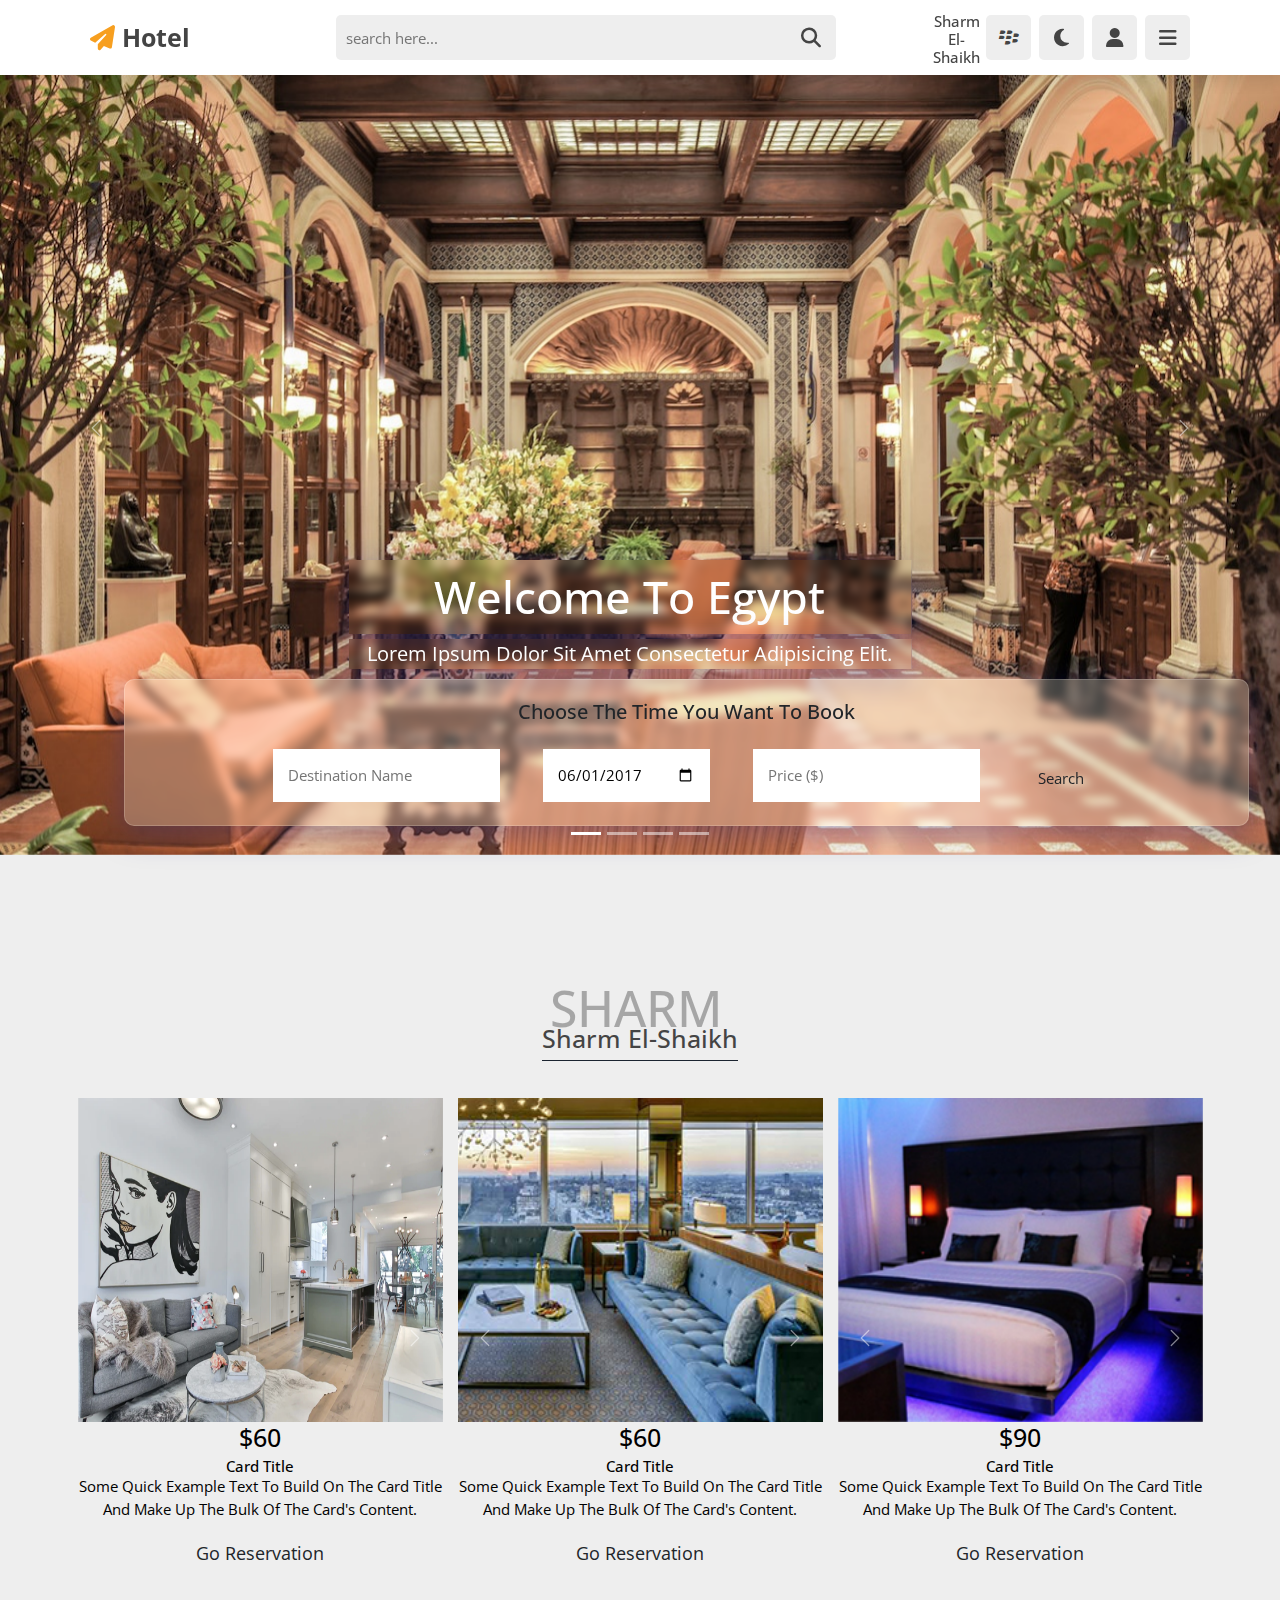
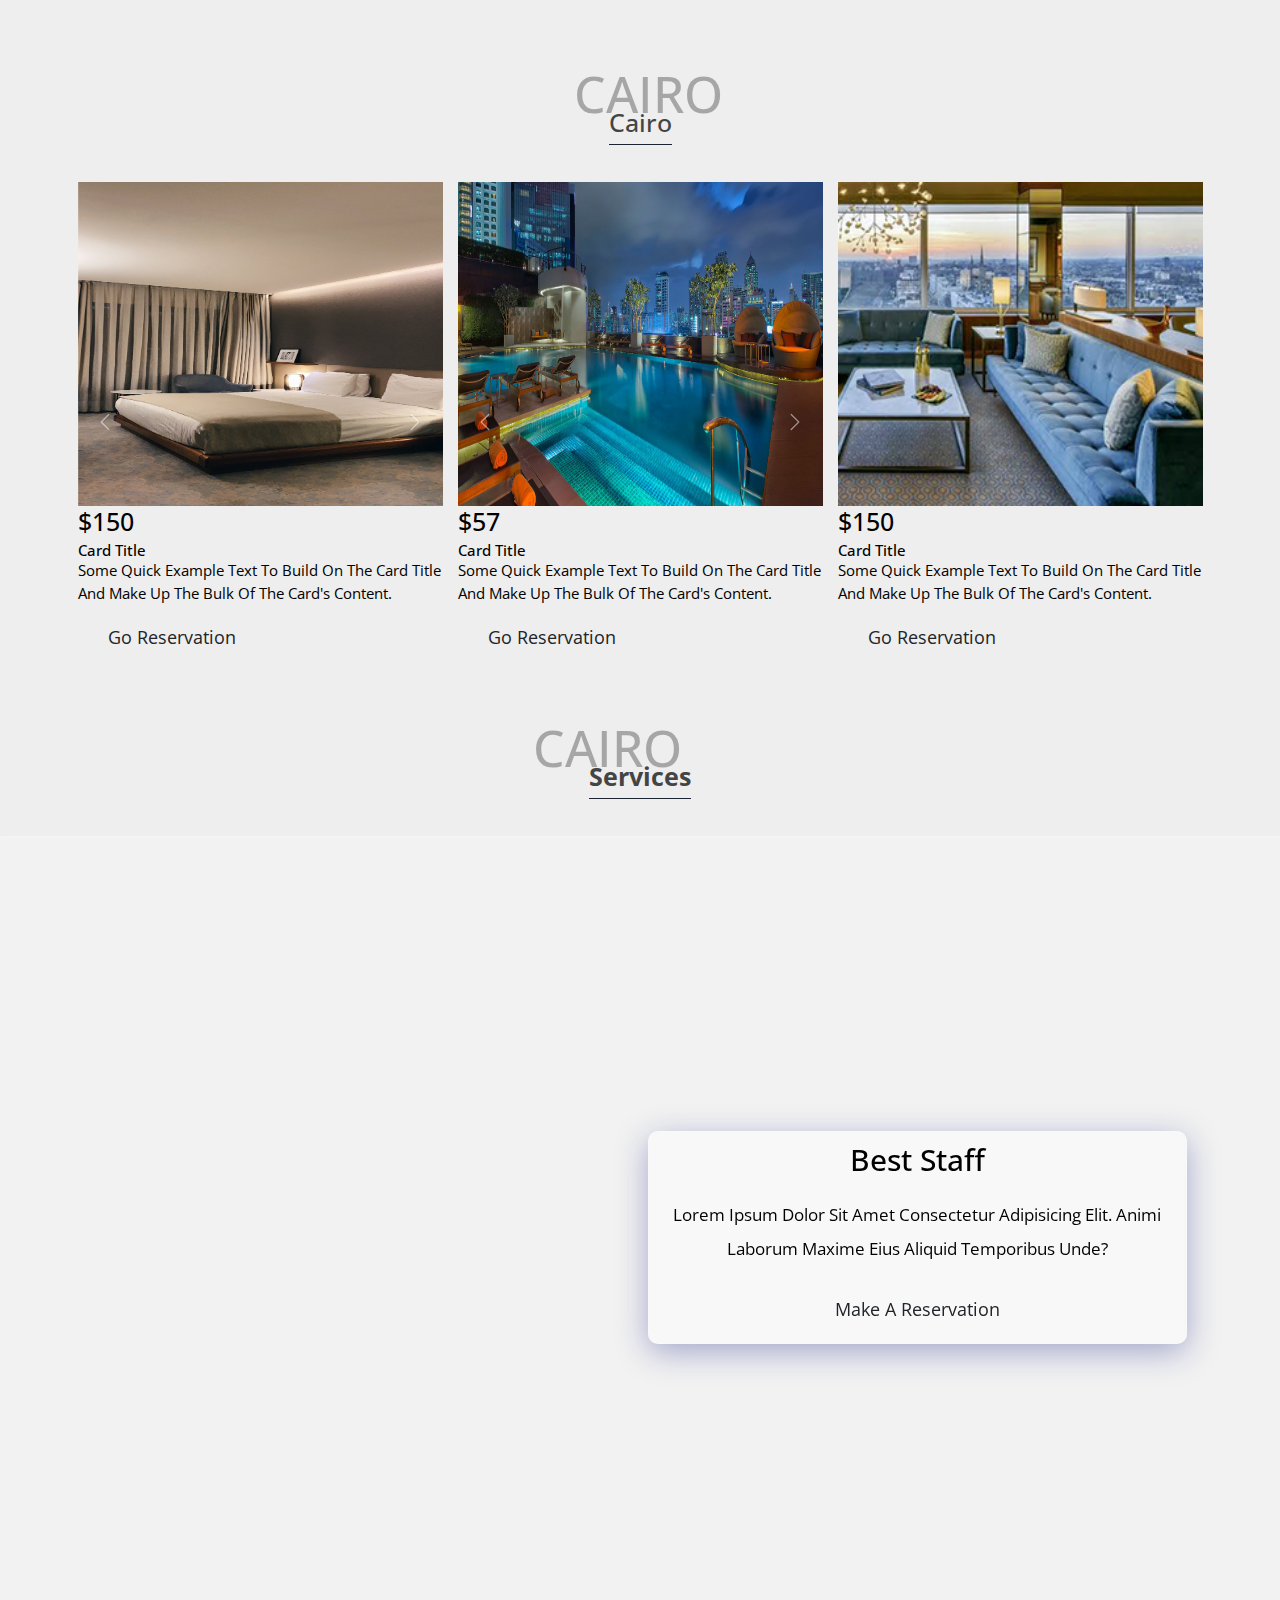
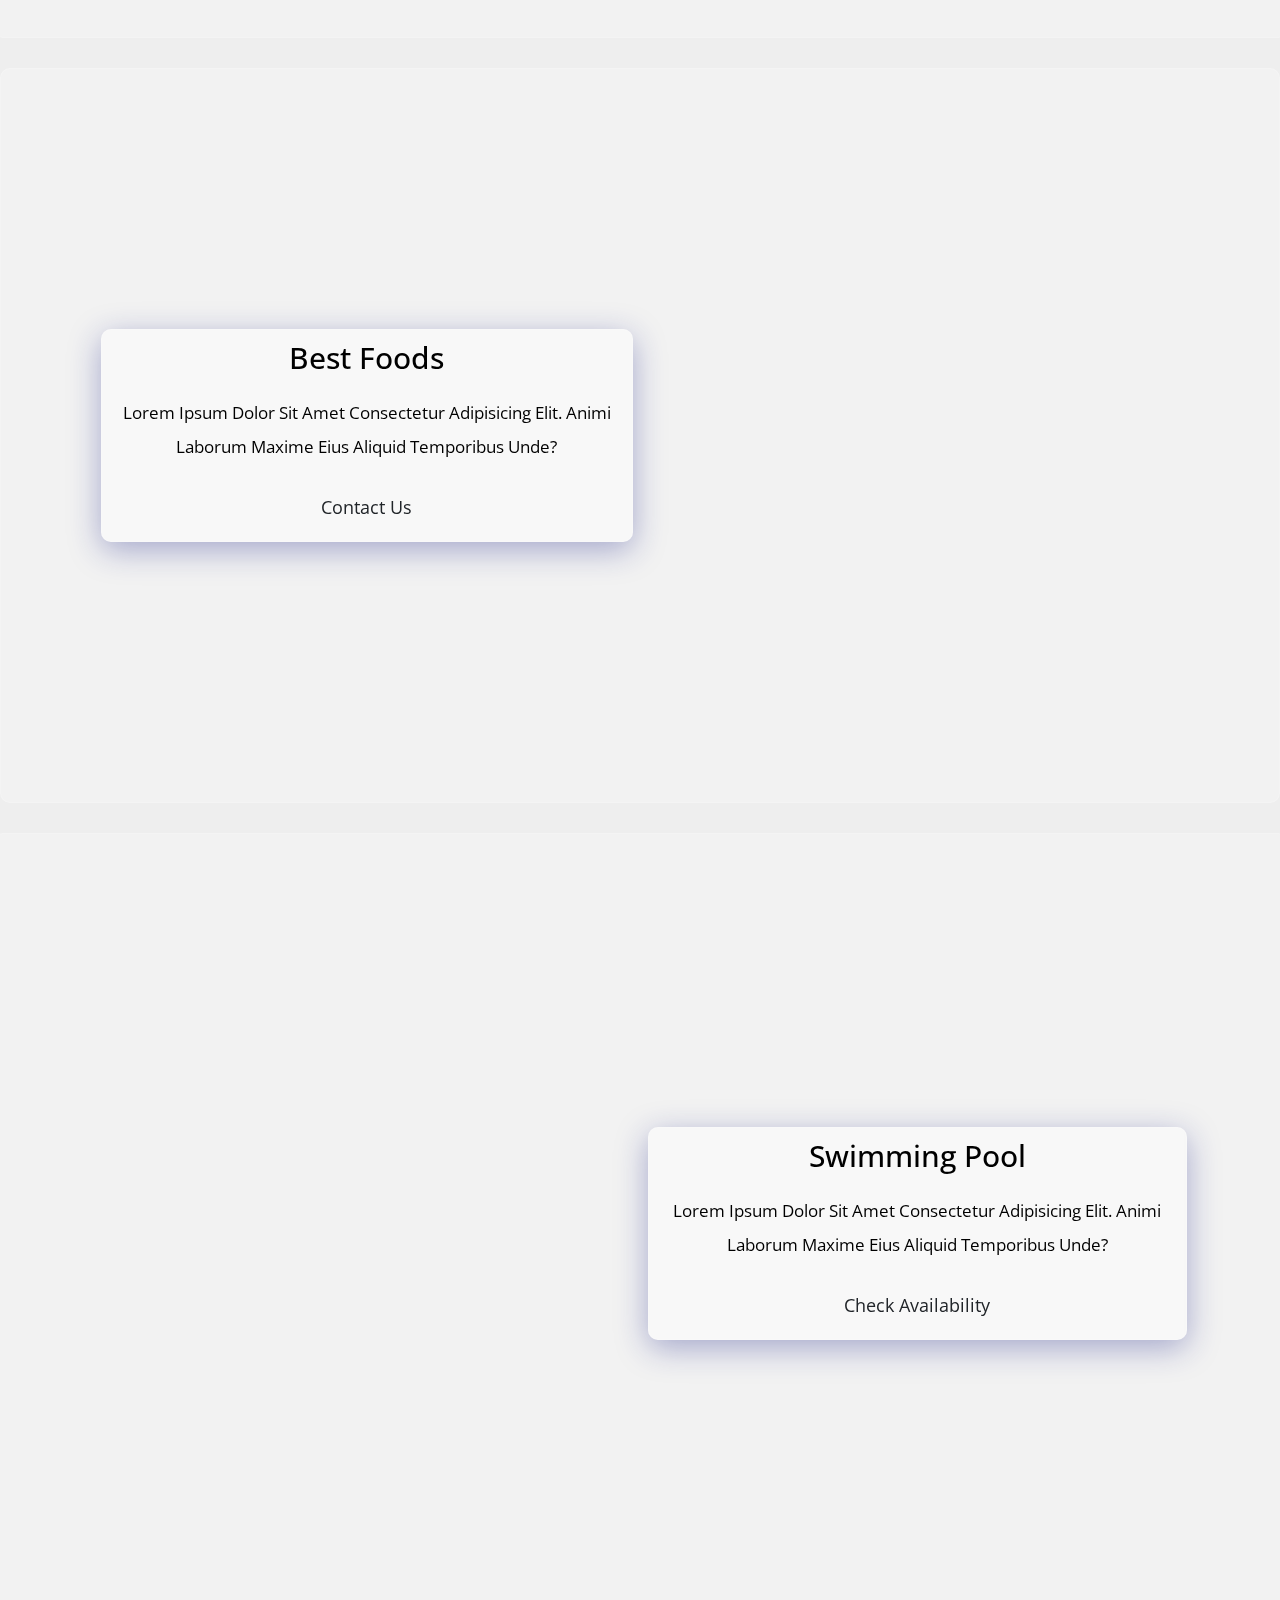
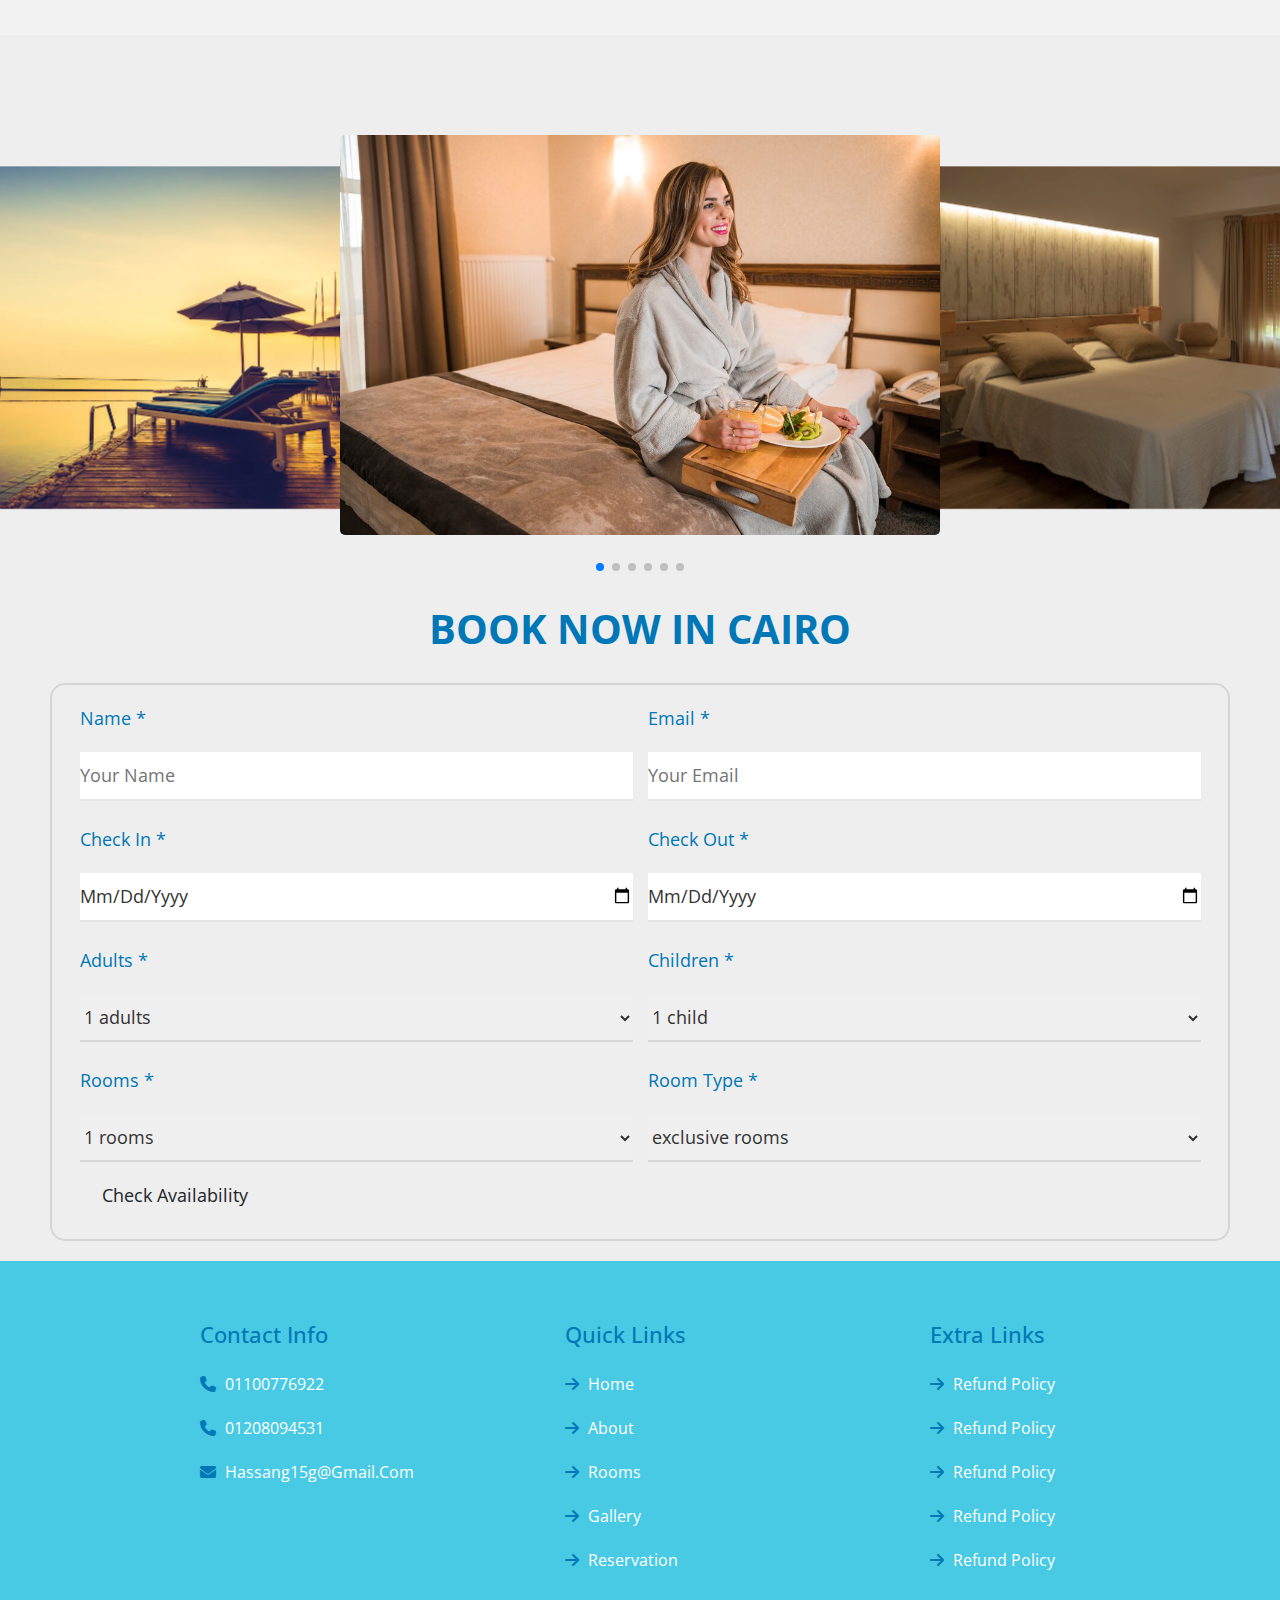
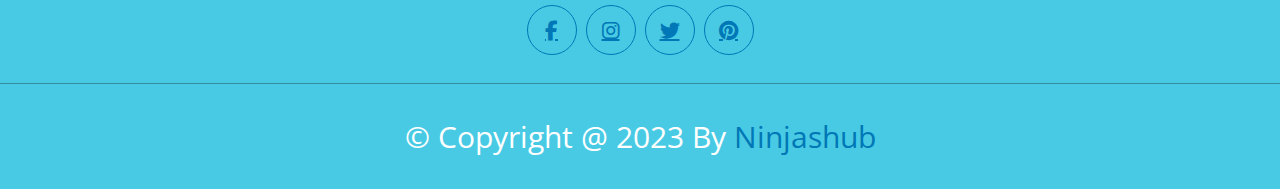
<file: index.html>
<!DOCTYPE html>
<html lang="en">
<head>
    <meta charset="UTF-8">
    <meta http-equiv="X-UA-Compatible" content="IE=edge">
    <meta name="viewport" content="width=device-width, initial-scale=1.0">
    <link rel="stylesheet" href="https://cdnjs.cloudflare.com/ajax/libs/font-awesome/6.3.0/css/all.min.css">
    <!-- Link Swiper's CSS -->
  <link rel="stylesheet" href="https://cdn.jsdelivr.net/npm/swiper@9/swiper-bundle.min.css" />
 
    <link rel="stylesheet" href="styel/bootstrap.min.css">
    <link rel="stylesheet" href="styel/animate.css">
    <link rel="stylesheet" href="styel/index.css">
   <title> Hotel Website</title> 
    
</head>
<body>
  <!-- nav -->
    <navbar class="header-nav">
        <a href="#" class="logo"> <i class="fas fa-paper-plane"></i> hotel</a>
        <form action="" class="search-form">
            <input type="search" name="" placeholder="search here..." id="searchBox">
            <label for="searchBox" class="fas fa-search"></label>
        </form>
        <div class="icons">
            <div class="fab fa-blackberry" id="Sharm"> <h4>Sharm El-Shaikh</h4> </div>
            <div class="fas fa-search" id="search-btn"></div>
            <div class="fas fa-moon" id="theme-btn"></div>
            <div class="fas fa-user" id="login-btn"></div>
            <div class="fas fa-bars" id="menu-btn"></div>

        </div>
        <nav class="navbar">
            <a href="#">home <i class="fa-solid fa-house-chimney"></i></a>
            <a href="#Sharm">Sharm <i class="fa-brands fa-medium"></i></a>
            <a href="#Cairo">Cairo <i class="fa-solid fa-cubes"></i></a>
            <a href="#services">services <i class="fa-brands fa-slack"></i> </a>
            <a href="#reservation">Query <i class="fa-solid fa-clipboard-question"></i> </a>
        </nav>
        <form action="" class="login-form">

            <div class="inputBox">
                <span>username</span>
                <input type="text" placeholder="enter your name"> 
            </div>

            <div class="inputBox">
                <span>password</span>
                <input type="password" placeholder="enter your password"> 
            </div>

            <div class="remember">
               <input type="checkbox" name="" id="login-remember">
               <label for="login-remember">remember me</label>
            </div>
            <input type="submit" class="btna" value="login">
        </form>

    </navbar>
    <!-- nav ends  -->

<section>
<!-- carousel -->
<div id="carouselExampleIndicators" class="carousel slide">
    <div class="carousel-indicators">
      <button type="button" data-bs-target="#carouselExampleIndicators" data-bs-slide-to="0" class="active" aria-current="true" aria-label="Slide 1"></button>
      <button type="button" data-bs-target="#carouselExampleIndicators" data-bs-slide-to="1" aria-label="Slide 2"></button>
      <button type="button" data-bs-target="#carouselExampleIndicators" data-bs-slide-to="2" aria-label="Slide 3"></button>
      <button type="button" data-bs-target="#carouselExampleIndicators" data-bs-slide-to="3" aria-label="Slide 4"></button>
    </div>
    <div class="carousel-inner">
      <div class="carousel-item active">
        <img src="images/home-img-3.jpg" class="d-block w-100" alt="...">
      </div>
      <div class="carousel-item">
        <img src="images/home-img-5.webp" class="d-block w-100" alt="...">
      </div>
      <div class="carousel-item">
        <img src="images/home-img-4.jpg" class="d-block w-100" alt="...">
      </div>
      <div class="carousel-item">
        <img src="images/home-img-2.jpg" class="d-block w-100" alt="...">
      </div>

    </div>
    <button class="carousel-control-prev" type="button" data-bs-target="#carouselExampleIndicators" data-bs-slide="prev">
      <span class="carousel-control-prev-icon" aria-hidden="true"></span>
      <span class="visually-hidden">Previous</span>
    </button>
    <button class="carousel-control-next" type="button" data-bs-target="#carouselExampleIndicators" data-bs-slide="next">
      <span class="carousel-control-next-icon" aria-hidden="true"></span>
      <span class="visually-hidden">Next</span>
    </button>
  </div>
<!-- end carousel -->
  
</section>

<header class="foem">
  <div class="container">
    <div class="header-title">
      <h1> Welcome to Egypt </h1>
      <p>Lorem ipsum dolor sit amet consectetur adipisicing elit. 
          
        </p>
    </div>
    <div class="header-form">
      <h2>Choose the time you want to book</h2>
      <form class="gon">
         <input type="text" placeholder="Destination name">
        <input type="date" value="2017-06-01" placeholder="Date">
        <input type="number"  placeholder="Price ($)">
        <input type="submit" class="btn btn-primary" value="Search">  
         
      </form>
    </div>
  </div>

</header>


<!-- cod- 1 -->
<!-- Sharmالصور الخصه ال  -->
<section class="caption pt-5" id="Sharm">
  <div class="service ">
    <h3>Sharm El-Shaikh</h3>
  </div>
<div class="container text-center">
  <div class="row">
   
<div class="col-md-4">
   <div id="carouselExample" class="carousel slide">
      <div class="carousel-inner">
        <div class="carousel-item active">
          <img src="images/house-1.png" class="d-block w-100  " style="max-height: 36vh;" alt="...">
        </div>
        <div class="carousel-item">
          <img src="images/house-2.png" class="d-block w-100  " style="max-height: 36vh;" alt="...">
          
        </div>
        <div class="carousel-item">
          <img src="images/house-3.png" class="d-block w-100  " style="max-height: 36vh;" alt="...">
        </div>
      </div>
      <button class="carousel-control-prev" type="button" data-bs-target="#carouselExample" data-bs-slide="prev">
        <span class="carousel-control-prev-icon" aria-hidden="true"></span>
        <span class="visually-hidden">Previous</span>
      </button>
      <button class="carousel-control-next" type="button" data-bs-target="#carouselExample" data-bs-slide="next">
        <span class="carousel-control-next-icon" aria-hidden="true"></span>
        <span class="visually-hidden">Next</span>
      </button>
      <div class="card-body">
        <h3>$60</h3>
        <h5 class="card-title">Card title</h5>
        <p class="card-text">Some quick example text to build on the card title and make up the bulk of the card's content.</p>
        <a href="long sharm.php" class="btn btn-primary">Go reservation</a>
      </div>
    </div>

</div>

    <div class="col-md-4">
      <div id="carouselExampleAutoplaying" class="carousel slide" data-bs-ride="carousel">
        <div class="carousel-inner">
          <div class="carousel-item active">
            <img src="images/img/gallery1.jpg" class="d-block w-100  " style="max-height: 36vh;" alt="...">
          </div>
          <div class="carousel-item">
            <img src="images/img/gallery2.jpg" class="d-block w-100 " style="max-height: 36vh;" alt="...">
          </div>
          <div class="carousel-item">
            <img src="images/img/gallery3.jpg" class="d-block w-100 " style="max-height: 36vh;" alt="...">
          </div>
        </div>
        <button class="carousel-control-prev" type="button" data-bs-target="#carouselExampleAutoplaying" data-bs-slide="prev">
          <span class="carousel-control-prev-icon" aria-hidden="true"></span>
          <span class="visually-hidden">Previous</span>
        </button>
        <button class="carousel-control-next" type="button" data-bs-target="#carouselExampleAutoplaying" data-bs-slide="next">
          <span class="carousel-control-next-icon" aria-hidden="true"></span>
          <span class="visually-hidden">Next</span>
        </button>
        <div class="card-body">
          <h3>$60</h3>
          <h5 class="card-title">Card title</h5>
          <p class="card-text">Some quick example text to build on the card title and make up the bulk of the card's content.</p>
          <a href="long sharm.php" class="btn btn-primary">Go reservation</a>
        </div>
      </div>
    </div>
 
    <div class="col-md-4">
      <div id="carouselExampleInterval" class="carousel slide" data-bs-ride="carousel">
        <div class="carousel-inner">
          <div class="carousel-item active" data-bs-interval="10000">
            <img src="images/img/gallery5.jpg" class="d-block w-100" style="max-height: 36vh;" alt="...">
          </div>
          <div class="carousel-item" data-bs-interval="2000">
            <img src="images/img/gallery6.jpg" class="d-block w-100" style="max-height: 36vh;" alt="...">
          </div>
          <div class="carousel-item">
            <img src="images/img/gallery7.jpg" class="d-block w-100" style="max-height: 36vh;" alt="...">
          </div>
        </div>
        <button class="carousel-control-prev" type="button" data-bs-target="#carouselExampleInterval" data-bs-slide="prev">
          <span class="carousel-control-prev-icon" aria-hidden="true"></span>
          <span class="visually-hidden">Previous</span>
        </button>
        <button class="carousel-control-next" type="button" data-bs-target="#carouselExampleInterval" data-bs-slide="next">
          <span class="carousel-control-next-icon" aria-hidden="true"></span>
          <span class="visually-hidden">Next</span>
        </button>
        <div class="card-body">
          <h3>$90</h3>
          <h5 class="card-title">Card title</h5>
          <p class="card-text">Some quick example text to build on the card title and make up the bulk of the card's content.</p>
          <a href="long sharm.php" class="btn btn-primary">Go reservation</a>
        </div>
      </div>
    </div>
   
    
    </div>
  </div>
</section>

<!-- cod- 1 ends -->

<!-- cod- 2 -->
<!-- Cairoالصور الخصه  -->
<section class="caption pt-5" id="Cairo">
  <div class="Cairo ">
    <h3>Cairo</h3>
  </div>
  <div class="container">
    <div class="row">

      <div class="col-md-4">
        <div id="carouselExample" class="carousel slide ">
          <div class="carousel-inner">
            <div class="carousel-item active">
              <img src="images/linus-mimietz-p3UWyaujtQo-unsplash.jpg" class="d-block w-100" style="max-height: 36vh;" alt="...">
            </div>
            <div class="carousel-item">
              <img src="images/markus-spiske-g5ZIXjzRGds-unsplash.jpg" class="d-block w-100" style="max-height: 36vh;" alt="...">
            </div>
            <div class="carousel-item">
              <img src="images/vojtech-bruzek-Yrxr3bsPdS0-unsplash.jpg" class="d-block w-100" style="max-height: 36vh;" alt="...">
            </div>
          </div>
          <button class="carousel-control-prev" type="button" data-bs-target="#carouselExample" data-bs-slide="prev">
            <span class="carousel-control-prev-icon" aria-hidden="true"></span>
            <span class="visually-hidden">Previous</span>
          </button>
          <button class="carousel-control-next" type="button" data-bs-target="#carouselExample" data-bs-slide="next">
            <span class="carousel-control-next-icon" aria-hidden="true"></span>
            <span class="visually-hidden">Next</span>
          </button>
          <div class="card-body">
            <h3>$150</h3>
            <h5 class="card-title">Card title</h5>
            <p class="card-text">Some quick example text to build on the card title and make up the bulk of the card's content.</p>
            <a href="#" class="btn btn-primary">Go reservation</a>
          </div>
        </div>
      </div>

      <div class="col-md-4">
        <div id="carouselExampleFade" class="carousel slide carousel-fade">
          <div class="carousel-inner">
            <div class="carousel-item active">
              <img src="images/img/banner2.jpg" class="d-block w-100"  style="max-height: 36vh;" alt="...">
            </div>
            <div class="carousel-item">
              <img src="images/img/banner1.jpg" class="d-block w-100"  style="max-height: 36vh;" alt="...">
            </div>
            <div class="carousel-item">
              <img src="images/img/banner3.jpg" class="d-block w-100"  style="max-height: 36vh;" alt="...">
            </div>
          </div>
          <button class="carousel-control-prev" type="button" data-bs-target="#carouselExampleFade" data-bs-slide="prev">
            <span class="carousel-control-prev-icon" aria-hidden="true"></span>
            <span class="visually-hidden">Previous</span>
          </button>
          <button class="carousel-control-next" type="button" data-bs-target="#carouselExampleFade" data-bs-slide="next">
            <span class="carousel-control-next-icon" aria-hidden="true"></span>
            <span class="visually-hidden">Next</span>
          </button>
          <div class="card-body">
            <h3>$57</h3>
            <h5 class="card-title">Card title</h5>
            <p class="card-text">Some quick example text to build on the card title and make up the bulk of the card's content.</p>
            
            <a href="#" class="btn btn-primary">Go reservation</a>
          </div>
        </div>
      </div>

      <div class="col-md-4">
        <div id="carouselExampleSlidesOnly" class="carousel slide" data-bs-ride="carousel">
          <div class="carousel-inner">
            <div class="carousel-item active">
              <img src="images/img/gallery1.jpg" class="d-block w-100" style="max-height: 36vh;" alt="...">
            </div>
            <div class="carousel-item">
              <img src="images/img/gallery2.jpg" class="d-block w-100" style="max-height: 36vh;" alt="...">
            </div>
            <div class="carousel-item">
              <img src="images/img/gallery3.jpg" class="d-block w-100" style="max-height: 36vh;" alt="...">
            </div>
          </div>
          <div class="card-body">
            <h3>$150</h3>
            <h5 class="card-title">Card title</h5>
            <p class="card-text">Some quick example text to build on the card title and make up the bulk of the card's content.</p>
            <a href="#" class="btn btn-primary">Go reservation</a>
          </div>
        </div>
      </div>


    </div>
  </div>
</section>
<!-- cod- 2 ends-->


<!-- about section starts  -->
<!-- كود الخدمات -->
<section class="about" id="about">
  <div class="Cairo ">
    <h3> <b>services</b></h3>
  </div>
  <div class="row" id="services" >
     <div class="image wow slideInLeft "  data-wow-offset="350" >
        <img src="images/about-img-1.jpg" alt="">
     </div>
     <div class="content">
        <h3>best staff</h3>
        <p>Lorem ipsum dolor sit amet consectetur adipisicing elit. Animi laborum maxime eius aliquid temporibus unde?</p>
        <a href="#reservation" class="btn">make a reservation</a>
     </div>
  </div>

  <div class="row revers">
     <div class="image wow slideInRight" data-wow-offset="350" >
        <img src="images/about-img-2.jpg" alt="">
     </div>
     <div class="content">
        <h3>best foods</h3>
        <p>Lorem ipsum dolor sit amet consectetur adipisicing elit. Animi laborum maxime eius aliquid temporibus unde?</p>
        <a href="#contact" class="btn">contact us</a>
     </div>
  </div>

  <div class="row">
     <div class="image wow slideInLeft " data-wow-offset="350" >
        <img src="images/about-img-3.jpg" alt="">
     </div>
     <div class="content">
        <h3>swimming pool</h3>
        <p>Lorem ipsum dolor sit amet consectetur adipisicing elit. Animi laborum maxime eius aliquid temporibus unde?</p>
        <a href="#availability" class="btn">check availability</a>
     </div>
  </div>

</section>
<!-- about section ends -->


<!-- gallery section starts  -->
<section class="gallery" id="gallery">

  <div class="swiper gallery-slider">
     <div class="swiper-wrapper">
        <img src="images/gallery-img-1.jpg" class="swiper-slide" alt="">
        <img src="images/gallery-img-2.webp" class="swiper-slide" alt="">
        <img src="images/boat.jpg" class="swiper-slide" alt="">
        <img src="images/gallery-img-4.webp" class="swiper-slide" alt="">
        <img src="images/gallery-img-5.webp" class="swiper-slide" alt="">
        <img src="images/gallery-img-6.webp" class="swiper-slide" alt="">
     </div>
     <div class="swiper-pagination"></div>
  </div>

</section>
<!-- gallery section starts ends -->



<!-- الحجز -->
 <!-- reservation -->

 <section  class="reservation" id="reservation">

  <h1 class="heading">Book now in Cairo</h1>

  <form action="">

     <div class="container">

        <div class="box">
           <p>name <span>*</span></p>
           <input type="text" class="input" placeholder="Your Name">
        </div>

        <div class="box">
           <p>email <span>*</span></p>
           <input type="text" class="input" placeholder="Your Email">
        </div>

        <div class="box">
           <p>check in <span>*</span></p>
           <input type="date" class="input">
        </div>

        <div class="box">
           <p>check out <span>*</span></p>
           <input type="date" class="input">
        </div>

        <div class="box">
           <p>adults <span>*</span></p>
           <select name="adults" class="input">
              <option value="1">1 adults</option>
              <option value="2">2 adults</option>
              <option value="3">3 adults</option>
              <option value="4">4 adults</option>
              <option value="5">5 adults</option>
              <option value="6">6 adults</option>
           </select>
        </div>

        <div class="box">
           <p>children <span>*</span></p>
           <select name="child" class="input">
              <option value="1">1 child</option>
              <option value="2">2 child</option>
              <option value="3">3 child</option>
              <option value="4">4 child</option>
              <option value="5">5 child</option>
              <option value="6">6 child</option>
           </select>
        </div>

        <div class="box">
           <p>rooms <span>*</span></p>
           <select name="rooms" class="input">
              <option value="1">1 rooms</option>
              <option value="2">2 rooms</option>
              <option value="3">3 rooms</option>
              <option value="4">4 rooms</option>
              <option value="5">5 rooms</option>
              <option value="6">6 rooms</option>
           </select>
        </div>

        <div class="box">
           <p>room type <span>*</span></p>
           <select name="type" class="input">
              <option value="1">exclusive rooms</option>
              <option value="2">family rooms</option>
              <option value="3">daily rooms</option>
              <option value="4">panoramic rooms</option>
           </select>
        </div>

     </div>

     <input type="submit" value="check availability" class="btn">

  </form>

</section>

<!-- end -->
<!-- /الحجز -->


  <!-- footer -->

  <section class="footer">

    <div class="box-container">

       <div class="box">
          <h3>contact info</h3>
          <a href="#"> <i class="fas fa-phone"></i> 01100776922 </a>
          <a href="#"> <i class="fas fa-phone"></i> 01208094531</a>
          <a href="#"> <i class="fas fa-envelope"></i> Hassang15g@gmail.com</a>
          
       </div>

       <div class="box">
          <h3>quick links</h3>
          <a href="#"> <i class="fas fa-arrow-right"></i> home</a>
          <a href="#"> <i class="fas fa-arrow-right"></i> about</a>
          <a href="#"> <i class="fas fa-arrow-right"></i> rooms</a>
          <a href="#"> <i class="fas fa-arrow-right"></i> gallery</a>
          <a href="#"> <i class="fas fa-arrow-right"></i> reservation</a>
       </div>

       <div class="box">
          <h3>extra links</h3>
          <a href="#"> <i class="fas fa-arrow-right"></i> refund policy</a>
          <a href="#"> <i class="fas fa-arrow-right"></i> refund policy</a>
          <a href="#"> <i class="fas fa-arrow-right"></i> refund policy</a>
          <a href="#"> <i class="fas fa-arrow-right"></i> refund policy</a>
          <a href="#"> <i class="fas fa-arrow-right"></i> refund policy</a>
       </div>

    </div>

    <div class="share">
       <a href="#" class="fab fa-facebook-f"></a>
       <a href="#" class="fab fa-instagram"></a>
       <a href="#" class="fab fa-twitter"></a>
       <a href="#" class="fab fa-pinterest"></a>
    </div>

    <div class="credit">&copy; copyright @ 2023 by <span>ninjashub</span></div>

 </section>

 <!-- end -->


      <!-- Swiper JS -->
      <script src="https://cdn.jsdelivr.net/npm/swiper@9/swiper-bundle.min.js"></script>

      <script src="js/bootstrap.bundle.min.js"></script>
      <script src="js/mon.js"></script>
      <script src="js/wow.min.js"></script>
      <script>
        new WOW().init();
      </script>
</body>
</html>
</file>
<file: styel/index.css>
@import url('https://fonts.googleapis.com/css2?family=Open+Sans:ital,wght@0,400;0,600;0,800;1,600&display=swap');
:root{
    --orange :#F79F1F;
    --text-color-1:#444;
    --text-color-2:#666;
    --text-color-3:#000;
    --ba-color-1:#fff;
    --ba-color-2:#eee;
    --ba-color-5:#1b2430;
    --box-shadow:0 .5rem 1.5rem rgba(0,0,0,.1);
    --bax-shadow1: rgba(0, 0, 0, 0.3);


    --primary:#0077b6;
    --secondary:#48cae4;
    --black:#333;
    --white:#fff;
}

*{
    font-family: 'Open Sans', sans-serif;
    margin: 0; padding: 0;
    box-sizing: border-box;
    outline: none ; border: none;
    text-decoration: none;
    text-transform: capitalize;
    transition: all .2s linear;
}
html{
    font-size: 62.5%;
    overflow-x: hidden;
    scroll-padding-top: 7rem;
    scroll-behavior: smooth;
}
html::-webkit-scrollbar{
    width: .8rem;
    
}
html::-webkit-scrollbar-track{
    background: transparent;
}
html::-webkit-scrollbar-thumb{
    background: var(--orange);
}
body{
    background: var(--ba-color-2);
}
body.active{
    --text-color-1:#fff;
    --text-color-2:#eee;
    --text-color-3:#fff;
    --ba-color-1:#333;
    --ba-color-2:#222;
    --ba-color-5:#e6eaef;
    --box-shadow:0 .5rem 1.5rem rgba(0,0,0,.4);
    --bax-shadow1: rgba(0, 0, 0, 0.7);

}


.btna{
    margin-top: 1rem;
    display: inline-block;
    padding: .8rem 3rem;
    font-size: 1.7rem;
    color: #fff;
    background: var(--orange);
    border-radius: .5rem;
    cursor: pointer;
}
.btna:hover{
    letter-spacing: .2rem;

}

.header-nav{
    position: fixed;
    top: 0; left: 0; right: 0;
    background: var(--ba-color-1);
    box-shadow: var(--box-shadow);
    padding: 1.5rem 7%;
    z-index: 10000;
    display: flex;
    align-items: center;
    justify-content: space-between;
    
}
.header-nav .logo{
    font-weight: bolder;
    font-size: 2.5rem;
    color: var(--text-color-1);
    text-decoration: none;
}
.header-nav .logo i{
    color: var(--orange);
}
.header-nav .search-form{
    background: var(--ba-color-2);
    border-radius: .5rem;
    display: flex;
    align-items: center;
    height: 4.5rem;
    width: 50rem;
}
.header-nav .search-form input{
    height: 100%;
    width: 100%;
    background: none;
    text-transform: none;
    font-size: 1.5rem;
    color: var(--text-color-1);
    padding: 1rem;
}
.header-nav .search-form label{
    font-size: 2rem;
    margin-right: 1.5rem;
    color: var(--text-color-1);
    cursor: pointer;

}
.header-nav .search-form label:hover{
    color: var(--orange);
}
.header-nav .icons div{
    height: 4.5rem;
    width: 4.5rem;
    line-height: 4.5rem;
    font-size: 2rem;
    border-radius: .5rem;
    margin-left: .5rem;
    background: var(--ba-color-2);
    color: var(--text-color-1);
    cursor: pointer;
    text-align: center;
}
.icons #Sharm{
    position: relative;
}
.icons #Sharm h4{
    top: -3px;
    right: 51px;
    position: absolute;
}
.header-nav .icons div:hover{
    color: #fff;
    background: var(--orange);
}

#search-btn{
    display: none;
}
.header-nav .navbar{
    position: absolute;
    top: 115%; right: 7%;
    background:var(--ba-color-1) ;
    border-radius: .5rem;
    box-shadow: var(--box-shadow);
    width: 13rem;
    transform: scale(0);
    transition-origin:top right;
}
.header-nav .navbar.active{
    transform: scale(1);
}

.header-nav .navbar a{
    display: block;
    margin: 1rem;
    padding: 1rem;
    font-size: 1.5rem;
    color: var(--text-color-1);
    border-radius: .5rem;
    text-decoration: none;
}
.header-nav .navbar a:hover{
    color: var(--orange);
    background: var(--ba-color-2);
    border-radius: 1.5rem;
    padding-left: 2rem;
}

.header-nav .login-form{
    position: absolute;
    top: 115%; right: 7%;
    background:var(--ba-color-1) ;
    border-radius: .5rem;
    box-shadow: var(--box-shadow);
    width: 35rem;
    padding: 2rem;
    transform: scale(0);
    transition-origin:top right;
}
.header-nav .login-form.active{
    transform: scale(1);
}


.header-nav .login-form .inputBox{
    margin-bottom: 1rem;
    
}
.header-nav .login-form .inputBox span{
    font-size: 1.7rem;
    color: var(--text-color-2);

}
.header-nav .login-form .inputBox input{
    font-size: 1.5rem;
    color: var(--text-color-2);
    border-radius: .5rem;
    padding: 1rem;
    background: var(--ba-color-2);
    width: 100%;
    text-transform: none;
    nav-down: .5rem 0;
}
.header-nav .login-form .remember{
    display: flex;
    align-items: center;
    gap: 0.5em;
    padding: .5rem 0;

}
.header-nav .login-form .remember label{
    color: var(--text-color-2);
    font-size: 1.5rem;
    cursor: pointer;
}
.header-nav .login-form .btna{
    width: 100%;
}

.carousel-item img {
    width: 100% !important;
    height: 95vh;
    position: relative;
}




/* header-form */
.foem{
    padding-top: 1rem;
    position: absolute;
    top: 55rem;
    left: 11rem;
    width: 90%;
    height: 27rem;
    border-radius: 20px;
    text-align: center;
   
}

.header-title{
    font-size: 1.5rem;
    text-align: center;

}
.header-title h1{
    font-size: 4.5rem;
    padding: 10px;
    color:#fff;
    box-shadow: 0 8px 32px 0 rgba( 31, 38, 135, 0.37 );
    backdrop-filter: blur( 4px );
    width: 50%;
    margin-left: 20%;

    
}
.header-title p{
    font-size: 2rem;
    color:#fff;
    box-shadow: 0 8px 32px 0 rgba( 31, 38, 135, 0.37 );
    backdrop-filter: blur( 4px );
    width: 50%;
    margin-left: 20%;

}
.header-form{
    text-align: center;
    padding-top: 2rem;
    background: rgba( 255, 255, 255, 0.25 );
    box-shadow: 0 8px 32px 0 rgba( 31, 38, 135, 0.37 );
    backdrop-filter: blur( 4px );
    border-radius: 10px;
    border: 1px solid rgba( 255, 255, 255, 0.18 );
}
.gon input{
    margin: 2rem;
    padding: 1.5rem;
    font-size: 1.5rem;
}

/* cod- 1 */
.service{
    margin-top: 10%;
    padding: 40px 0;
    display: flex;
    justify-content: center;
    padding-top: 10px;
}
.service h3{
    position: relative;
    font-size: 2.5rem;
    color: var(--text-color-1);
  
}

.service h3::after{
    content: '';
    position: absolute;
    right: 0;
    bottom: -8px;
    background-color: var(--ba-color-5);
    width: 100%;
    height: 1px;

}
.service h3::before{
    content: 'Sharm ';
    text-transform: uppercase;
    position: absolute;
    right: 50%;
    bottom: 75%;
    width: 100%;
    height: 100%;
    color: var(--bax-shadow1);
    font-size: 50px;
    transform: translate(54%,-76%);
}
.card-body h3{
    font-size: 2.5rem;
    color: var(--text-color-3);
}
.card-body h5,p{
    font-size: 1.5rem;
    color: var(--text-color-3);
}
/* / cod- 1 */
/* cod- 2 */

.Cairo{
    padding: 40px 0;
    display: flex;
    justify-content: center;
    padding-top: 10rem;
}
.Cairo h3{
    position: relative;
    font-size: 2.5rem;
    color: var(--text-color-1);
}

.Cairo h3::after{
    content: '';
    position: absolute;
    right: 0;
    bottom: -8px;
    background-color: var(--ba-color-5);
    width: 100%;
    height: 1px;

}
.Cairo h3::before{
    content: 'Cairo ';
    text-transform: uppercase;
    position: absolute;
    right: 50%;
    bottom: 75%;
    width: 100%;
    height: 100%;
    color: var(--bax-shadow1);
    font-size: 50px;
    transform: translate(-5%,-71%);
}

/* /cod- 2 */

.about .row{
    display: flex;
    flex-wrap: wrap;
    gap: 1.5rem;
    padding: 10rem;;
    text-align: center;
    align-items: center;
    background: rgba( 255, 255, 255, 0.25 );
    backdrop-filter: blur( 4px );
    border-radius: 10px;
    border: 1px solid rgba( 255, 255, 255, 0.18 );
}
 
.about .row .image{
    flex: 1 1 40rem;
}
 
.about .row .image img{
    width: 40rem;
    border-radius: .5rem;
 }

 .about .row .content{
    flex:1 1 40rem;
    padding: 10px;
    background: rgba( 255, 255, 255, 0.25 );
    box-shadow: 0 8px 32px 0 rgba( 31, 38, 135, 0.37 );
    backdrop-filter: blur( 4px );
    border-radius: 10px;
    border: 1px solid rgba( 255, 255, 255, 0.18 );
 }
 
 .about .row .content h3{
    font-size: 3rem;
    color: var(--text-color-3);
    text-transform: capitalize;
    margin-bottom: 1rem;
 }
 
 .about .row .content p{
    line-height: 2;
    padding: 1rem 0;
    font-size: 1.7rem;
    color: var(--text-color-3);
 }
 
 .about .row.revers{
    flex-flow: row-reverse;
    margin: 3rem 0;
    flex-wrap: wrap;
 }


 .btn{
    display: inline-block;
    cursor: pointer;
    padding: 1rem 3rem;
    border: var(--border);
    font-size: 1.8rem;
    color: var(--sub-color);
    text-align: center;
    text-transform: capitalize;
    transition: .2s linear;
    /* margin-top: 1rem; */
    background-color: var(--main-color);
 }
 .btn:hover{
    border-radius: 5rem;
    background-color: var(--sub-color);
    color: var(--main-color);
    /* color: var(--main-color); */
 }
  
 .gallery{
    margin-top: 10rem;
 }
.gallery img{
    height: 40rem;
    width: 60rem;
    border-radius: .5rem;
    object-fit: cover;
    margin-bottom: 4rem;
    user-select: none;
}
.swiper-pagination-bullets.swiper-pagination-horizontal{
    bottom: 0;
}


/* reservation */

.reservation form{
    padding: 2rem;
    border: .2rem solid rgba(0, 0, 0, 0.1);
    border-radius: 1.5rem;
    margin: 2rem 5rem;
}

.reservation form .container{
    display: flex;
    flex-wrap: wrap;
    gap: 1.5rem;
}

.reservation form .container .box{
    flex: 1 1 40rem;
}

.reservation form .container .box p{
    font-size: 1.8rem;
    color: var(--primary);
}

.reservation form .container .box .input{
    font-size: 1.8rem;
    width: 100%;
    padding: 1rem 0;
    margin: 1rem 0;
    border-bottom: .2rem solid rgba(0, 0, 0, 0.1);
    color: var(--black);
}
.heading{
    font-size: 4rem;
    color: var(--primary);
    text-align: center;
    text-transform: uppercase;
    font-weight: bolder;
    margin-bottom: 3rem;
    margin-top: 3rem;
}
/* end */



 

/* footer */

.footer{
    background: var(--secondary);
    
}

.footer .box-container{
    display: grid;
    grid-template-columns: repeat(auto-fit, minmax(25rem, 1fr));
    gap: 1.5rem;
    padding-left: 20rem;
    padding-top: 5rem;
}

.footer .box-container .box h3{
    font-size: 2.2rem;
    padding: 1rem 0;
    color: var(--primary);
}

.footer .box-container .box a{
    font-size: 1.6rem;
    display: block;
    color: var(--white);
    padding: 1rem 0;
    text-decoration: none;
}

.footer .box-container .box a i{
    color: var(--primary);
    padding-right: .5rem;
}

.footer .box-container .box a:hover{
    color: var(--primary);
}

.footer .share{
    padding-top: 2rem;
    text-align: center;
}

.footer .share a{
    color: var(--primary);
    font-size: 2rem;
    width: 5rem;
    height: 5rem;
    line-height: 5rem;
    border-radius: 50%;
    border: .1rem solid var(--primary);
    margin: .3rem;

}

.footer .share a:hover{
    color: var(--white);
    background: var(--primary);
    transform: rotate(360deg);
}

.footer .credit{
    font-size: 3rem;
    text-align: center;
    margin-top: 2.5rem;
    padding-top: 1rem;
    border-top: .1rem solid rgba(0, 0, 0, 0.3);
    color: var(--white);
    padding: 3rem;
}

.footer .credit span{
    color: var(--primary);
}

/* end */













/* media queries */


@media (max-width:991px){
    html{
        font-size: 55%;
    }
    .header-nav{
        padding: 1.5rem 2rem;
    }
    .flex{
        width: 70%;
        margin-bottom: 10%;
        font-size: 55%
    }
    .caption{
        margin-top: 10%;
    }
    .service{
        margin-top: 10rem;
    }

}


@media (max-width:768px){

    .header-nav .navbar{
        right: 2rem;
    }

    .header-nav .login-form{
        right: 2rem;
    }
    #search-btn{
        display: inline-block;
    }

    .header-nav .search-form{
        position: absolute;
        right: 2rem; top: 115px;
        background: var(--ba-color-1);
        border-radius: .5rem;
        width: 90%;
        box-shadow: var(--box-shadow);
        transform: scale(0);
        transform-origin: top right;
    }
    .header-nav .search-form.active{
        transform: scale(1);
    }
    .flex{
        width: 50rem;
        margin-bottom: 60%;
        font-size: 570%
    }
    .caption{
        margin-top: 20%;
    }
    .service{
        margin-top: 30rem;
    }
   
}




@media (max-width:740px),(max-width:720){
    .flex{
        width: 60rem;
        margin-bottom: 70rem;
        margin-left: 30%;
        font-size: 570%
    }
    .caption{
        margin-top: 40rem;
    }
  
}


@media (max-width:450px){
    html{
        font-size: 50%;
    }
   
    .flex{
        width: 60rem;
        margin-bottom: 60rem;
        font-size: 50%
    }
    .caption{
        margin-top: 50%;
    }
    .service{
        margin-top: 15rem;
    }
    .foem{
        margin-right: 20rem;
    }

}
</file>
